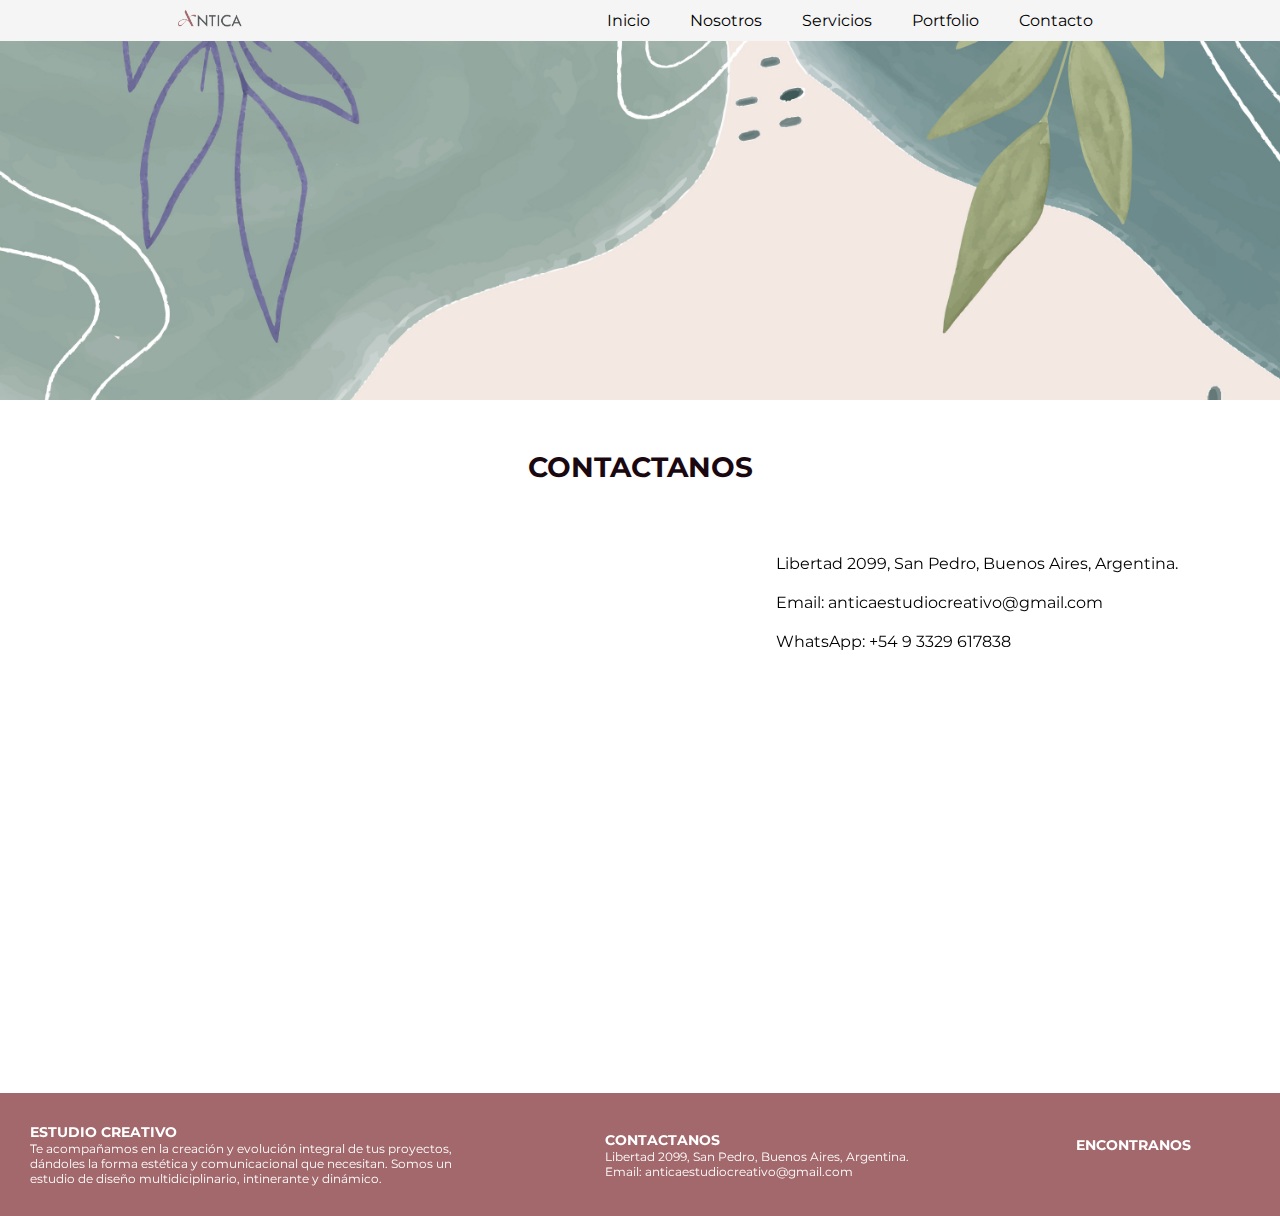
<file: pages/contacto.html>
<!DOCTYPE html>
<html lang="en">
<head>
    <meta charset="UTF-8">
    <meta name="viewport" content="width=device-width, initial-scale=1.0">
    <meta name="description" content="Potencia tu marca con nuestras soluciones creativas. Diseño Gráfico, Diseño UX/UI, Desarrollo Web en un solo lugar.">
    <title>Branding y Diseño</title>
    <link rel="stylesheet" href="https://cdnjs.cloudflare.com/ajax/libs/font-awesome/6.4.0/css/all.min.css" integrity="sha512-iecdLmaskl7CVkqkXNQ/ZH/XLlvWZOJyj7Yy7tcenmpD1ypASozpmT/E0iPtmFIB46ZmdtAc9eNBvH0H/ZpiBw==" crossorigin="anonymous" referrerpolicy="no-referrer" />
    <link rel="shortcut icon" href="../multimedia/img/instas.png" type="image/x-icon">
    <link rel="stylesheet" href="../css/styles.css">
</head>
<body>
    <header>
        <nav class="tarjeta-nav">
            <img src="../multimedia/img/anticaweb.png" alt="logo del estudio">
            <i class="fa-solid fa-bars menu"></i>
            <ul>
            <li><a href="../index.html">Inicio</a></li>
            <li><a href="./nosotros.html">Nosotros</a></li>
            <li><a href="./servicios.html">Servicios</a></li>  
            <li><a href="./portfolio.html">Portfolio</a></li> 
            <li><a href="./contacto.html">Contacto</a></li>
            </ul>
        </nav>
        <div class="portada04">
        </div>
    </header>
    <main>
        <h1 class=titulo-contacto>CONTACTANOS</h1>
     <div class="contacto">
            <div class="mapa">  
                <iframe class="mapa"src="https://www.google.com/maps/embed?pb=!1m18!1m12!1m3!1d3319.668376366101!2d-59.65600632347858!3d-33.69165010990666!2m3!1f0!2f0!3f0!3m2!1i1024!2i768!4f13.1!3m3!1m2!1s0x95ba3cd30ad559fb%3A0xee05b61e7ddfbcc7!2sLibertad%202099%2C%20San%20Pedro%2C%20Provincia%20de%20Buenos%20Aires!5e0!3m2!1ses!2sar!4v1690481157332!5m2!1ses!2sar" width="600" height="450" style="border:0;" allowfullscreen="" loading="lazy" referrerpolicy="no-referrer-when-downgrade"></iframe>
          </div>

            <div class="direccion">
                <p><span><i class="fa-solid fa-location-dot" style="color: #a2686c;"></i> Libertad 2099, San Pedro, Buenos Aires, Argentina.</span></p>
                <p><span><i class="fa-solid fa-envelope" style="color: #a2686c;"></i> Email: anticaestudiocreativo@gmail.com</span></p>
                <p><span><i class="fa-brands fa-whatsapp" style="color: #a2686c;"></i> WhatsApp: +54 9 3329 617838</span></p>
            </div>
                
            <div class="redes-contacto">
                <i class="fa-brands fa-instagram" style="color: #a2686c"></i>
                <i class="fa-brands fa-facebook-f" style="color: #a2686c"></i>
                <i class="fa-brands fa-linkedin-in" style="color: #a2686c"></i>
            </div>
     </div>
    </main>

    <footer class="piedepagina">
        <div class="estudio-creativo">
           <h4>ESTUDIO CREATIVO</h4> 
           <p>Te acompañamos en la creación y evolución integral de tus proyectos, dándoles la forma estética y comunicacional que necesitan. Somos un estudio de diseño multidiciplinario,
             intinerante y dinámico.</p>
        </div>
   
        <div class="contactanos">
            <h4>CONTACTANOS</h4>
            <p><span>Libertad 2099, San Pedro, Buenos Aires, Argentina.</span> </p>
            <p><span>Email: anticaestudiocreativo@gmail.com</span></p>
           
        </div>
   
        <div class="redes">
           <h4>ENCONTRANOS</h4>
           <div class="redes-container">
           <i class="fa-brands fa-instagram" style="color: #ffffff;"></i>
           <i class="fa-brands fa-facebook-f" style="color: #ffffff;"></i>
           <i class="fa-brands fa-linkedin-in" style="color: #ffffff;"></i>
         </div>
   
        </div>
      </footer>
</body>
</html>
</file>
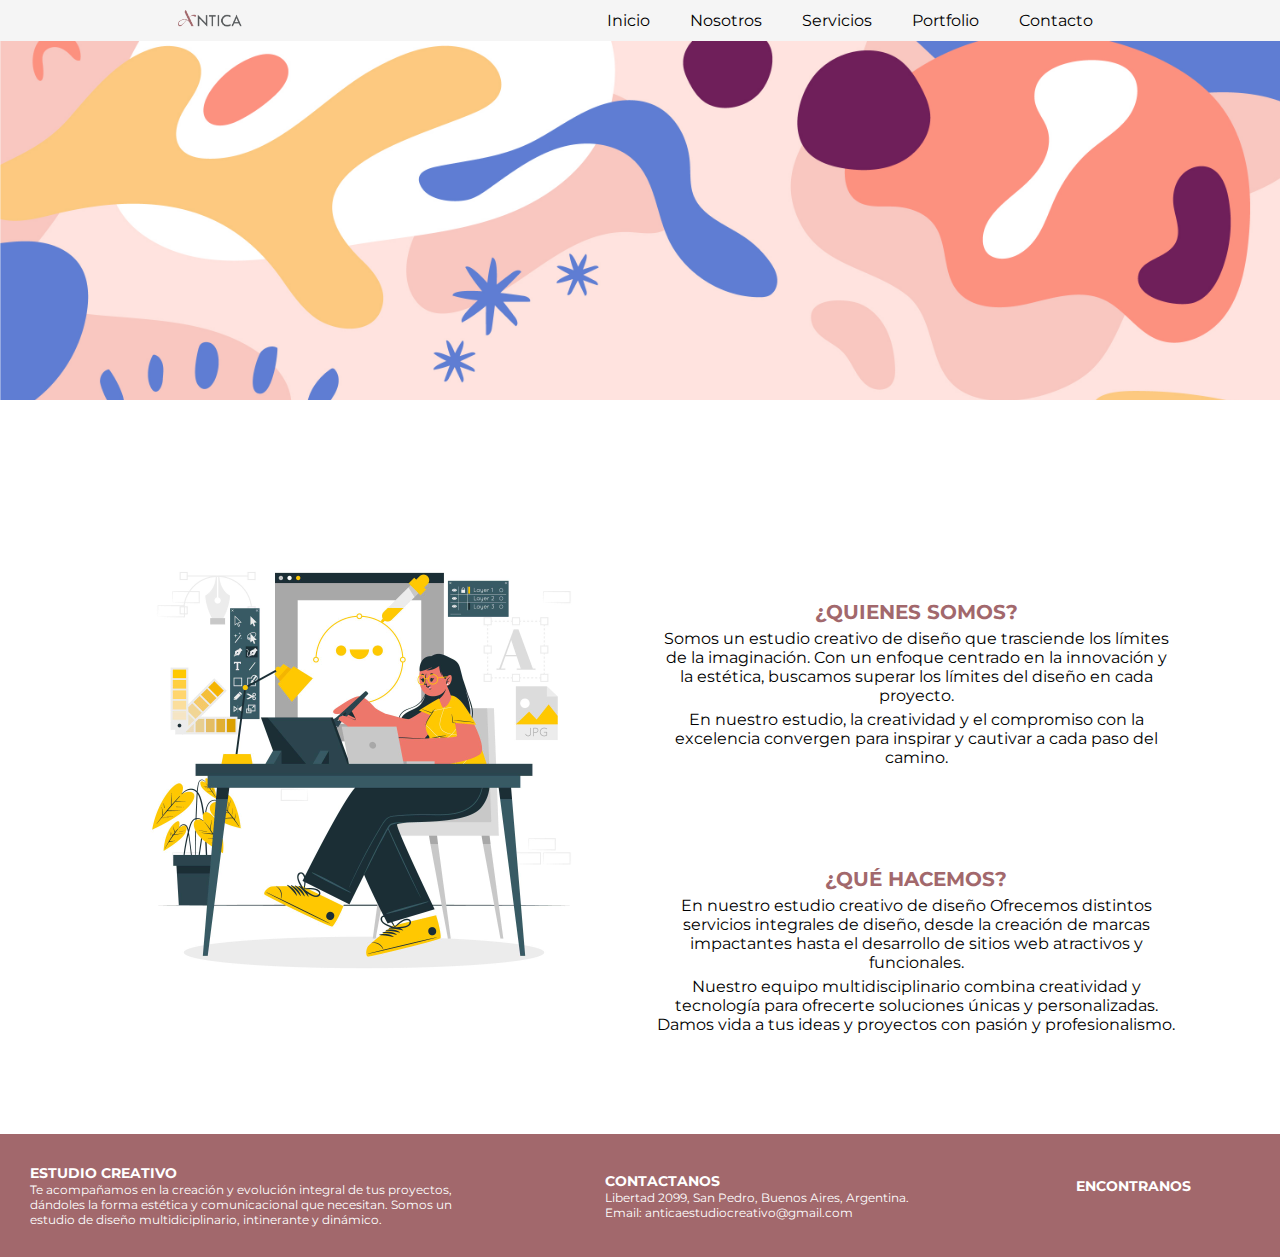
<file: pages/nosotros.html>
<!DOCTYPE html>
<html lang="en">
<head>
    <meta charset="UTF-8">
    <meta name="viewport" content="width=device-width, initial-scale=1.0">
    <meta name="description" content="Transformamos tus proyectos en experiencias visuales excepcionales. Diseño Gráfico - Diseño UX/UI - Desarrollo Web">
    <title>Estudio de Diseño</title>
    <link rel="stylesheet" href="https://cdnjs.cloudflare.com/ajax/libs/font-awesome/6.4.0/css/all.min.css" integrity="sha512-iecdLmaskl7CVkqkXNQ/ZH/XLlvWZOJyj7Yy7tcenmpD1ypASozpmT/E0iPtmFIB46ZmdtAc9eNBvH0H/ZpiBw==" crossorigin="anonymous" referrerpolicy="no-referrer" />
    <link rel="shortcut icon" href="../multimedia/img/instas.png" type="image/x-icon">
    <link rel="stylesheet" href="../css/styles.css">
</head>
<body>
    <header>
        <nav class="tarjeta-nav">
            <img src="../multimedia/img/anticaweb.png" alt="logo del estudio">
            <i class="fa-solid fa-bars menu"></i>
            <ul>
            <li><a href="../index.html">Inicio</a></li>
            <li><a href="./nosotros.html">Nosotros</a></li>
            <li><a href="./servicios.html">Servicios</a></li>  
            <li><a href="./portfolio.html">Portfolio</a></li> 
            <li><a href="./contacto.html">Contacto</a></li>
            </ul>
        </nav>
        <div class="portada02">
        </div>
       
    </header>
    <main class="nosotros-gral">
        <div class="foto-quehacemos">
            <img src="../multimedia/img/servi2.jpg" alt="">
             
        </div>

        <div class="nosotros">
         <h2 class="nosotros-titulo"> ¿QUIENES SOMOS?</h2>
         <p class="nosotros-subtitulo"> 
            Somos un estudio creativo de diseño que trasciende los límites de la imaginación. Con un enfoque centrado en la innovación y la estética,
             buscamos superar los límites del diseño en cada proyecto.</p>
        <p class="nosotros-subtitulo2"> En nuestro estudio, la creatividad y el compromiso con la excelencia convergen para inspirar y cautivar a cada paso del camino. </p>
         </p>
         <h2 class="quehacemos-titulo"> ¿QUÉ HACEMOS?</h2>
         <p class="quehacemos-subtitulo">En nuestro estudio creativo de diseño Ofrecemos distintos servicios integrales de diseño, desde la creación de marcas impactantes hasta el desarrollo 
            de sitios web atractivos y funcionales. </p>
            
         <p class="mision-subtitulo2"> Nuestro equipo multidisciplinario combina creatividad y tecnología para ofrecerte soluciones únicas y personalizadas. 
            Damos vida a tus ideas y proyectos con pasión y profesionalismo. </p> 
       </div>
 
    </main>

    <footer class="piedepagina">
        <div class="estudio-creativo">
           <h4>ESTUDIO CREATIVO</h4> 
           <p>Te acompañamos en la creación y evolución integral de tus proyectos, dándoles la forma estética y comunicacional que necesitan. Somos un estudio de diseño multidiciplinario,
             intinerante y dinámico.</p>
        </div>
   
        <div class="contactanos">
            <h4>CONTACTANOS</h4>
            <p><span>Libertad 2099, San Pedro, Buenos Aires, Argentina.</span> </p>
            <p><span>Email: anticaestudiocreativo@gmail.com</span></p>
           
        </div>
   
        <div class="redes">
           <h4>ENCONTRANOS</h4>
           <div class="redes-container">
           <i class="fa-brands fa-instagram" style="color: #ffffff;"></i>
           <i class="fa-brands fa-facebook-f" style="color: #ffffff;"></i>
           <i class="fa-brands fa-linkedin-in" style="color: #ffffff;"></i>
         </div>
   
        </div>
      </footer>
</body>
</html>
</file>
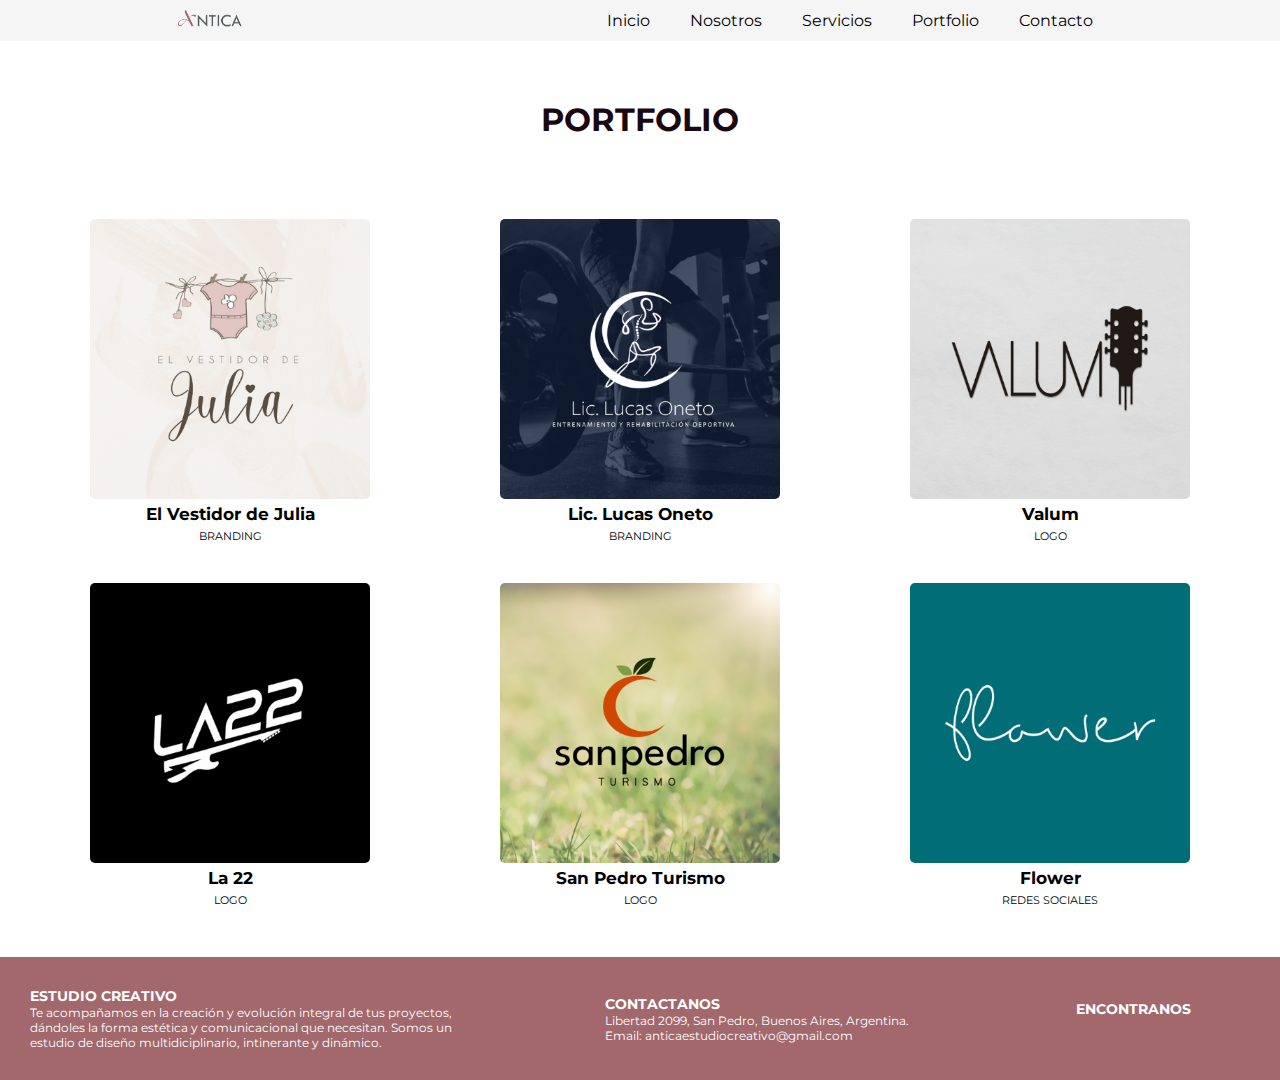
<file: pages/portfolio.html>
<!DOCTYPE html>
<html lang="en">
<head>
    <meta charset="UTF-8">
    <meta name="viewport" content="width=device-width, initial-scale=1.0">
    <meta name="description" content="¡Convierte ideas en realidad! Descubre nuestro enfoque en Diseño Gráfico, Diseño UX/UI y Desarrollo Web.">
    <title>Arte Digital</title>
    <link rel="stylesheet" href="https://cdnjs.cloudflare.com/ajax/libs/font-awesome/6.4.0/css/all.min.css" integrity="sha512-iecdLmaskl7CVkqkXNQ/ZH/XLlvWZOJyj7Yy7tcenmpD1ypASozpmT/E0iPtmFIB46ZmdtAc9eNBvH0H/ZpiBw==" crossorigin="anonymous" referrerpolicy="no-referrer" />
    <link rel="shortcut icon" href="../multimedia/img/instas.png" type="image/x-icon">
    <link rel="stylesheet" href="../css/styles.css"> 
</head>
<body>
    <header>
        <nav class="tarjeta-nav">
            <img src="../multimedia/img/anticaweb.png" alt="logo del estudio">
            <i class="fa-solid fa-bars menu"></i>
            <ul>
            <li><a href="../index.html">Inicio</a></li>
            <li><a href="./nosotros.html">Nosotros</a></li>
            <li><a href="./servicios.html">Servicios</a></li>  
            <li><a href="./portfolio.html">Portfolio</a></li> 
            <li><a href="./contacto.html">Contacto</a></li>
            </ul>
        </nav>

           
    </header>
    <main>
        <h1 class="titulo-portfolio">PORTFOLIO</h1>

        <div class="rectangulos-port">
            <div class="rectangulo"> 
            <img src="../multimedia/img/Port1.png" alt="Portfolio01">
            <h2>El Vestidor de Julia </h2>
            <p>BRANDING</p>
            </div>

            <div class="rectangulo"> 
            <img src="../multimedia/img/Port2.png" alt="Portfolio02">
            <h2> Lic. Lucas Oneto </h2>
            <p>BRANDING</p>
            </div>

            <div class="rectangulo"> 
            <img src="../multimedia/img/Port3.png" alt="Portfolio03">
            <h2> Valum </h2>
            <p>LOGO</p>
            </div>

            <div class="rectangulo"> 
            <img src="../multimedia/img/Port4.png" alt="Portfolio04">
            <h2>La 22 </h2>
            <p>LOGO</p>
            </div>

            <div class="rectangulo"> 
            <img src="../multimedia/img/Port5.png" alt="Portfolio05">
            <h2>San Pedro Turismo </h2>
            <p>LOGO</p>
            </div>

            <div class="rectangulo"> 
            <img src="../multimedia/img/Port6.png" alt="Portfolio06">
            <h2>Flower </h2>
            <p>REDES SOCIALES</p>
            </div>
        </div>

    </main>
    <footer class="piedepagina">
        <div class="estudio-creativo">
           <h4>ESTUDIO CREATIVO</h4> 
           <p>Te acompañamos en la creación y evolución integral de tus proyectos, dándoles la forma estética y comunicacional que necesitan. Somos un estudio de diseño multidiciplinario,
             intinerante y dinámico.</p>
        </div>
   
        <div class="contactanos">
            <h4>CONTACTANOS</h4>
            <p><span>Libertad 2099, San Pedro, Buenos Aires, Argentina.</span> </p>
            <p><span>Email: anticaestudiocreativo@gmail.com</span></p>
           
        </div>
   
        <div class="redes">
           <h4>ENCONTRANOS</h4>
           <div class="redes-container">
           <i class="fa-brands fa-instagram" style="color: #ffffff;"></i>
           <i class="fa-brands fa-facebook-f" style="color: #ffffff;"></i>
           <i class="fa-brands fa-linkedin-in" style="color: #ffffff;"></i>
         </div>
   
        </div>
      </footer>
      </footer>
</body>
</html>
</file>
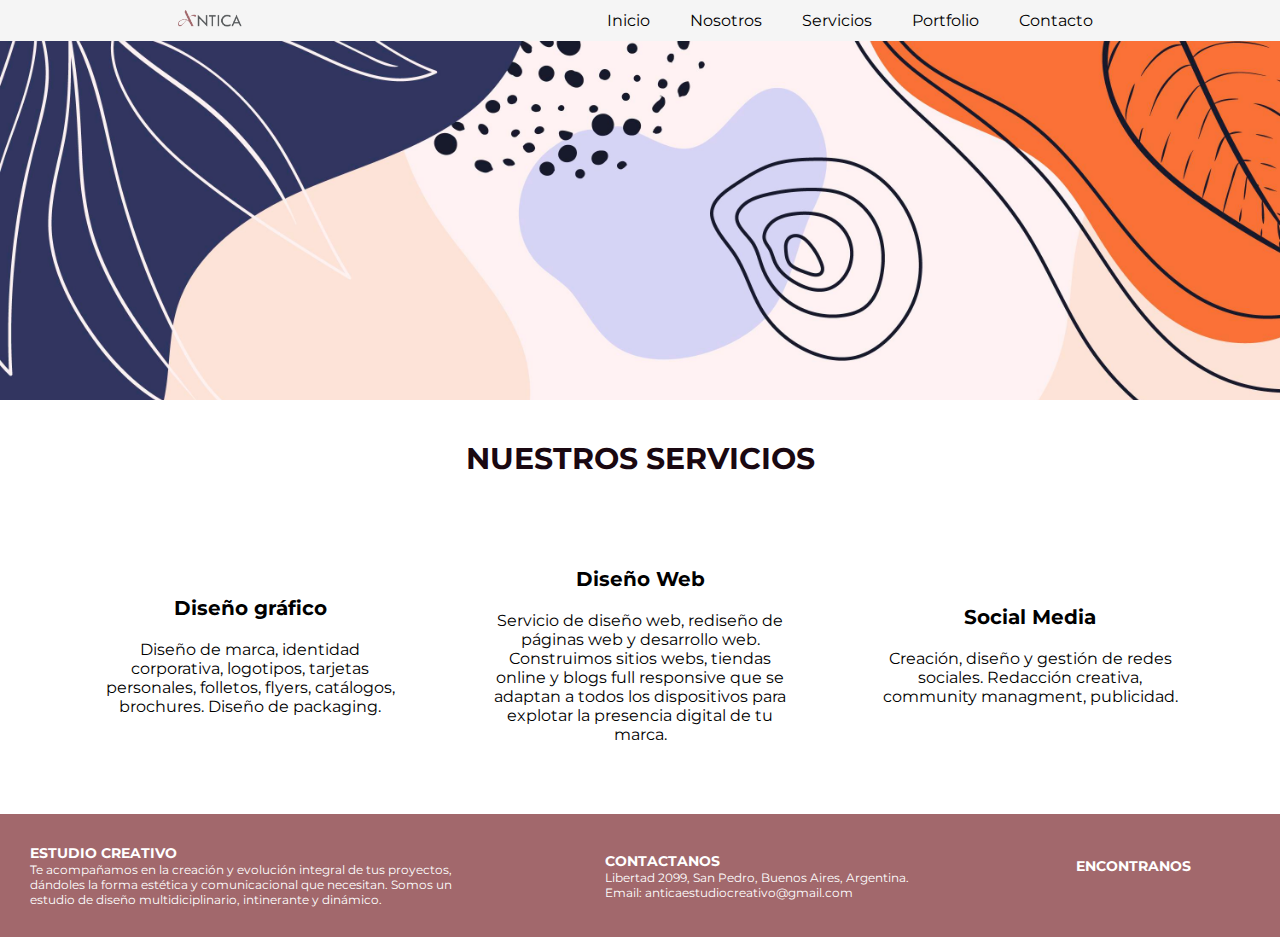
<file: pages/servicios.html>
<!DOCTYPE html>
<html lang="en">
<head>
    <meta charset="UTF-8">
    <meta name="viewport" content="width=device-width, initial-scale=1.0">
    <meta name="description" content="Diseños atractivos y funcionales para impulsar tu marca al siguiente nivel. Diseño Gráfico, Diseño UX/UI y Desarrollo Web.">
    <title>Diseño Creativo</title>
    <link rel="stylesheet" href="https://cdnjs.cloudflare.com/ajax/libs/font-awesome/6.4.0/css/all.min.css" integrity="sha512-iecdLmaskl7CVkqkXNQ/ZH/XLlvWZOJyj7Yy7tcenmpD1ypASozpmT/E0iPtmFIB46ZmdtAc9eNBvH0H/ZpiBw==" crossorigin="anonymous" referrerpolicy="no-referrer" />
    <link rel="shortcut icon" href="../multimedia/img/instas.png" type="image/x-icon">
    <link rel="stylesheet" href="../css/styles.css">
</head>
<body>
    <header>
        <nav class="tarjeta-nav">
            <img src="../multimedia/img/anticaweb.png" alt="logo del estudio">
            <i class="fa-solid fa-bars menu"></i>
            <ul>
            <li><a href="../index.html">Inicio</a></li>
            <li><a href="./nosotros.html">Nosotros</a></li>
            <li><a href="./servicios.html">Servicios</a></li>  
            <li><a href="./portfolio.html">Portfolio</a></li> 
            <li><a href="./contacto.html">Contacto</a></li>
            </ul>
      </nav>
        <div class="portada03">
        </div>
    </header>
    <main>
        <h1 class="titulo-servicio">NUESTROS SERVICIOS</h1>

      <div class="servicios-gral">
           <div  class="diseño">
             <i class="fa-solid fa-image" style="color: #a2686c;"></i>
              <h4>Diseño gráfico</h4>
              <p>Diseño de marca, identidad corporativa, logotipos, tarjetas personales, folletos, flyers, catálogos, brochures. Diseño de packaging.</p>
          </div>  
        
        
           <div  class="diseño">
            <i class="fa-solid fa-laptop" style="color: #a2686c;"></i>   
              <h4>Diseño Web</h4>
                <p>Servicio de diseño web, rediseño de páginas web y desarrollo web. Construimos sitios webs, tiendas online y 
                blogs full responsive que se adaptan a todos los dispositivos para explotar la presencia digital de tu marca.</p>
           </div>

           <div  class="diseño">
             <i class="fa-solid fa-share-nodes" style="color: #a2686c;"></i>
              <h4>Social Media</h4>
              <p>Creación, diseño y gestión de redes sociales. Redacción creativa, community managment, publicidad.</p>
           </div>
     </div>
    
    </main>
    <footer class="piedepagina">
        <div class="estudio-creativo">
           <h4>ESTUDIO CREATIVO</h4> 
           <p>Te acompañamos en la creación y evolución integral de tus proyectos, dándoles la forma estética y comunicacional que necesitan. Somos un estudio de diseño multidiciplinario,
             intinerante y dinámico.</p>
        </div>
   
        <div class="contactanos">
            <h4>CONTACTANOS</h4>
            <p><span>Libertad 2099, San Pedro, Buenos Aires, Argentina.</span> </p>
            <p><span>Email: anticaestudiocreativo@gmail.com</span></p>
           
        </div>
   
        <div class="redes">
           <h4>ENCONTRANOS</h4>
           <div class="redes-container">
           <i class="fa-brands fa-instagram" style="color: #ffffff;"></i>
           <i class="fa-brands fa-facebook-f" style="color: #ffffff;"></i>
           <i class="fa-brands fa-linkedin-in" style="color: #ffffff;"></i>
         </div>
   
        </div>
      </footer>
</body>
</html>
</file>
<file: css/styles.css>
@charset "UTF-8";
@import url("https://fonts.googleapis.com/css2?family=Montserrat:wght@400;500&display=swap");
@import url("https://fonts.googleapis.com/css2?family=Roboto&display=swap");
.navegador {
  background-color: #f5f5f5;
}

.tarjeta-nav {
  background-color: #f5f5f5;
  position: fixed;
  top: 0;
  width: 100%;
  z-index: 1;
  display: flex;
  align-items: center;
  justify-content: space-around;
}
.tarjeta-nav ul {
  list-style: none;
  display: flex;
  justify-content: end;
}
.tarjeta-nav ul li a {
  display: block;
  color: rgb(0, 0, 0);
  text-decoration: none;
  font-size: 16px;
  padding: 10px 20px;
  font-family: "Montserrat";
}
.tarjeta-nav ul li a:hover {
  color: #a2686c;
}
.tarjeta-nav img {
  margin: 10px;
  width: 5%;
  height: 5%;
  display: flex;
}
.tarjeta-nav .menu {
  display: none;
}

.portada02 {
  width: 100%;
  height: 400px;
  background-size: cover;
  background-image: url(../multimedia/img/Carrousel/cc.jpg);
}

.portada03 {
  width: 100%;
  height: 400px;
  background-size: cover;
  background-image: url(../multimedia/img/absta.jpg);
}

.portada04 {
  width: 100%;
  height: 400px;
  background-size: cover;
  background-image: url(../multimedia/img/por4.jpg);
}

.titulo-servicio {
  margin: 40px 0px 0px;
  text-align: center;
  color: #1a0811;
  font-family: "Montserrat";
  font-size: 30px;
}

.servicios-gral {
  display: grid;
  grid-template-columns: 1fr 1fr 1fr;
  column-gap: 10px;
  padding: 50px;
  margin: 10px;
  justify-content: center;
  align-items: center;
}

.diseño {
  display: flex;
  justify-content: center;
  align-items: center;
  flex-direction: column;
}

.servicios-gral h4 {
  width: 300px;
  margin: 10px;
  text-align: center;
  font-family: "Montserrat";
  font-size: 20px;
}

.servicios-gral p {
  width: 300px;
  margin: 10px;
  font-family: "Montserrat";
  text-align: center;
  font-size: 16px;
}

.servicios-gral i {
  font-size: 32px;
  margin: 10px;
}

.titulo-portfolio {
  text-align: center;
  margin-top: 70px;
  padding: 30px;
  color: #1a0811;
  font-family: "Montserrat";
}

.rectangulos-port {
  display: grid;
  grid-template-columns: 1fr 1fr 1fr;
  column-gap: 10px;
  padding: 30px;
  margin: 10apx;
  justify-items: center;
  align-items: center;
}

.rectangulo {
  display: flex;
  justify-content: center;
  align-items: center;
  flex-direction: column;
  gap: 5px;
  width: 300px;
  margin: 10px;
  padding: 10px;
  font-family: "Montserrat";
  font-size: 11px;
}

.rectangulo img {
  width: 100%;
  border-radius: 5px;
}

.loprincipal {
  display: grid;
  grid-template-columns: 3fr 3fr;
  column-gap: 25px;
  padding: 70px;
  margin: 20px;
  align-items: center;
  justify-items: center;
}
.loprincipal .imagenflor img {
  width: 400px;
  height: 400px;
}

.contenido-principal {
  text-align: left;
  font-family: "Montserrat";
}

.titulo-principal {
  color: #1a0811;
  font-size: 16px;
  font-weight: bold;
}

.subtitulo-principal p {
  font-size: 8px;
  color: black;
}

.nosotros-gral {
  display: grid;
  grid-template-columns: 3fr 3fr;
  column-gap: 25px;
  padding: 40px;
  text-align: center;
  font-family: "Montserrat";
  margin: 60px;
}

.nosotros-gral .nosotros .que-hacemos {
  width: 60%;
  display: flex;
  flex-direction: column;
  gap: 20px;
  padding: 10px;
  text-align: center;
}

.foto-quehacemos {
  display: flex;
  justify-content: center;
  align-items: center;
  flex-direction: column;
}
.foto-quehacemos img {
  width: 500px;
  height: 500px;
}

.nosotros-titulo {
  color: #a2686c;
  font-family: "Montserrat";
  text-align: center;
  font-size: 20px;
  font-weight: bold;
  margin: 100px 0px 0px;
}

.quehacemos-titulo {
  color: #a2686c;
  font-family: "Montserrat";
  text-align: center;
  font-size: 20px;
  font-weight: bold;
  margin: 100px 0px 0px;
}

.nosotros-subtitulo {
  font-size: 16px;
  text-align: center;
  font-family: "Montserrat";
  color: black;
  margin: 5px;
}

.nosotros-subtitulo2 {
  font-size: 16px;
  text-align: center;
  font-family: "Montserrat";
  color: black;
  margin: 5px;
}

.quehacemos-subtitulo {
  font-size: 16px;
  text-align: center;
  font-family: "Montserrat";
  color: black;
  margin: 5px;
}

.quehacemos-subtitulo2 {
  font-size: 16px;
  text-align: center;
  font-family: "Montserrat";
  color: black;
  margin: 5px;
}

.imalogocompleto img {
  width: 400px;
  height: 400px;
}

.titulo-contacto {
  text-align: center;
  margin-top: 70px;
  padding: 30px;
  color: #1a0811;
  font-family: "Montserrat";
}

.piedepagina {
  background-color: #a2686c;
  font-family: "Montserrat";
  display: grid;
  grid-template-columns: 2fr 2fr 1fr;
  column-gap: 25px;
  padding: 30px;
  align-items: center;
  justify-items: center;
}
.piedepagina h4 {
  color: #ffffff;
  font-size: 14px;
  font-weight: bold;
}
.piedepagina p {
  color: #ffffff;
  font-size: 12px;
}

.redes {
  width: 100%;
  display: flex;
  flex-direction: column;
  padding: 10px;
  text-align: center;
  align-items: center;
  justify-content: center;
}

.redes-container {
  display: flex;
  justify-content: center;
  align-items: center;
}

.redes i {
  font-size: 32px;
  margin: 10px;
}

.titulo-contacto {
  margin: 0% 0px 0px;
  padding: 50px 0px 0px;
  text-align: center;
  color: #1a0811;
  font-family: "Montserrat";
  font-size: 28px;
}

.contacto {
  display: grid;
  grid-template-columns: 3fr 2fr;
  column-gap: 25px;
  font-family: "Montserrat";
  padding: 20px;
  margin: 40px;
}

.direccion {
  width: 100%;
  display: flex;
  flex-direction: column;
  gap: 20px;
  padding: 10px;
}

.redes-contacto i {
  font-size: 32px;
  margin: 10px;
}

.mapa {
  width: 100%;
  display: flex;
  flex-direction: column;
  border-radius: 8px;
}

* {
  margin: 0;
  padding: 0;
  box-sizing: border-box;
}

.carrousel {
  background-color: #a2686c;
  margin-top: 39px;
  z-index: 1000;
}

.carousel-item img {
  width: 100%;
  height: 400px;
  object-fit: cover;
}

@media (max-width: 1200px) {
  .carrousel {
    margin-top: 0px;
  }
  .tarjeta-nav {
    position: static;
  }
  .piedepagina {
    grid-template-columns: 1fr 1fr;
  }
  .piedepagina .redes {
    grid-column: 1/3;
  }
}
@media (max-width: 768px) {
  .loprincipal {
    display: grid;
    grid-template-columns: 1fr;
    column-gap: 25px;
    padding: 50px;
    align-items: center;
    justify-items: center;
  }
  .titulo-principal {
    color: #1a0811;
    font-size: 22px;
    font-weight: bold;
    text-align: center;
  }
  .nosotros-gral {
    display: grid;
    grid-template-columns: 1fr;
    column-gap: 25px;
    padding: 50px;
    align-items: center;
    justify-items: center;
  }
  .servicios-gral {
    display: grid;
    grid-template-columns: 1fr;
    column-gap: 25px;
    padding: 50px;
    align-items: center;
    justify-items: center;
  }
  .contacto {
    display: grid;
    grid-template-columns: 1fr;
    column-gap: 25px;
    padding: 50px;
    align-items: center;
    justify-items: center;
  }
  .rectangulos-port {
    display: grid;
    grid-template-columns: 1fr;
    column-gap: 25px;
    padding: 30px;
    align-items: center;
    justify-items: center;
  }
  .subtitulo-principal p {
    font-size: 10px;
    color: black;
  }
  .piedepagina {
    grid-template-columns: 1fr;
    text-align: center;
  }
  .piedepagina .redes {
    grid-column: auto;
  }
}
@media (max-width: 576px) {
  .tarjeta-nav .menu {
    display: block;
    color: #1a0811;
    font-size: 25px;
    margin: 10px;
    order: -1;
  }
  .tarjeta-nav .menu:hover + ul {
    left: 0px;
  }
  .tarjeta-nav ul:hover {
    left: 0px;
  }
  .tarjeta-nav ul {
    position: fixed;
    top: 0;
    left: -500px;
    background-color: #a2686c;
    width: 80vw;
    height: 100vh;
    flex-direction: column;
    align-items: center;
    justify-content: start;
    padding-top: 100px;
    transition: 0, 5s;
    z-index: 2000;
  }
  .tarjeta-nav ul li a {
    color: #ffffff;
  }
  .loprincipal {
    display: grid;
    grid-template-columns: 1fr;
    column-gap: 25px;
    padding: 50px;
    align-items: center;
    justify-items: center;
  }
  .titulo-principal {
    color: #1a0811;
    font-size: 22px;
    font-weight: bold;
    text-align: center;
  }
  .subtitulo-principal p {
    font-size: 10px;
    color: black;
  }
  .nosotros-gral {
    display: flex;
    justify-content: center;
    align-items: center;
    flex-direction: column;
  }
  .piedepagina {
    display: grid;
    grid-template-columns: 1fr;
    gap: 25px;
  }
  .piedepagina .redes {
    grid-column: auto;
  }
}

/*# sourceMappingURL=styles.css.map */
</file>
